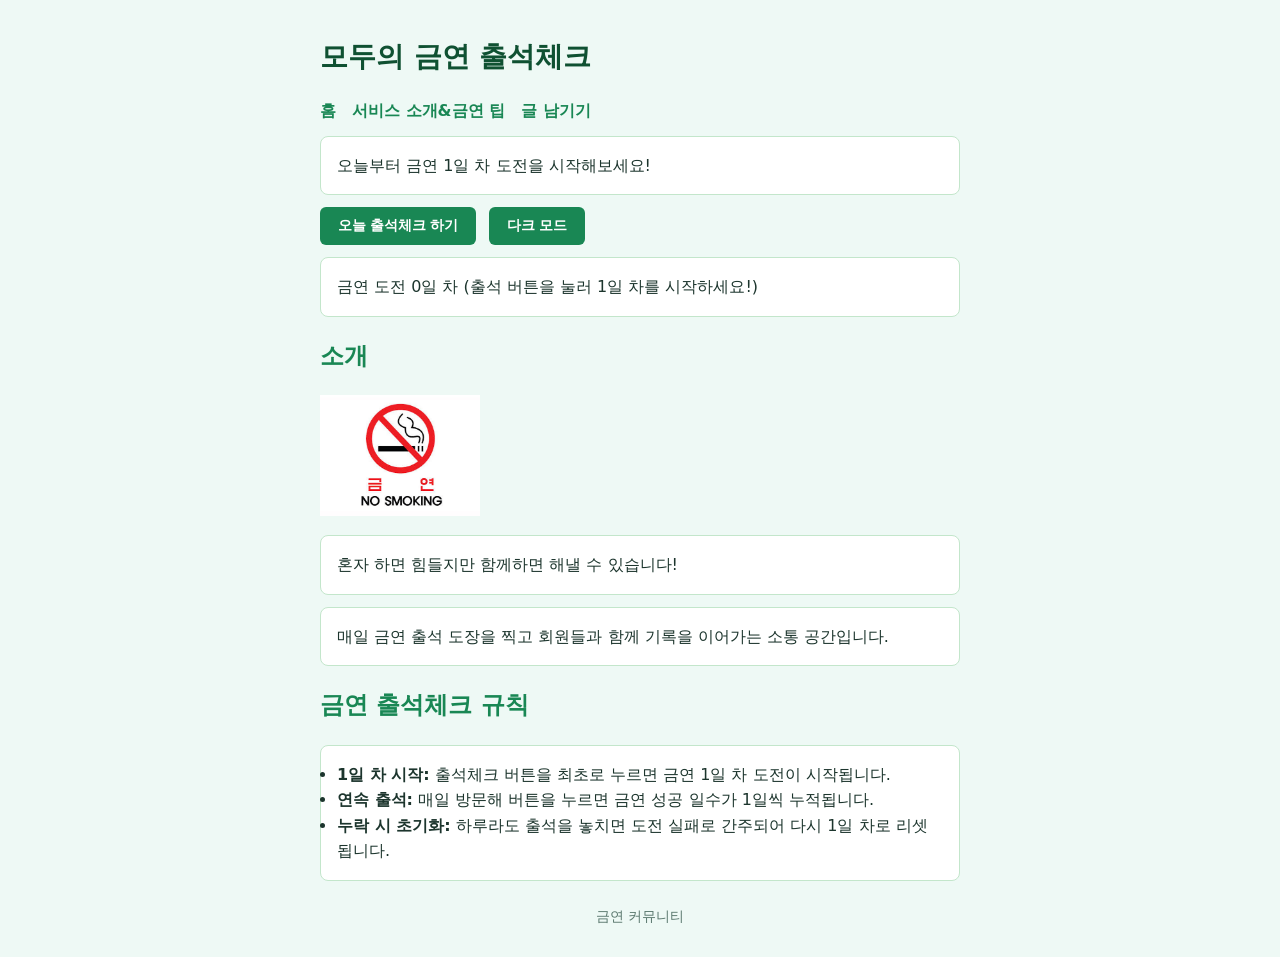
<file: index.html>
<!doctype html>
<html lang="ko">
  <head>
    <meta charset="utf-8">
    <meta name="viewport" content="width=device-width, initial-scale=1">
    <title>No Smoking Together · 금연 커뮤니티</title>
    <link rel="stylesheet" href="styles.css">
    <script src="app.js" defer></script>
  </head>
  <body>
    <header>
      <h1>모두의 금연 출석체크</h1>
      <nav>
        <a href="index.html">홈</a>
        <a href="about.html">서비스 소개&금연 팁</a>
        <a href="guestbook.html">글 남기기</a>
      </nav>
    </header>
    <main>
      <div class="card" id="greeting">오늘도 담배 없이 상쾌하게!</div>
      <div>
        <button id="attendance-button" type="button">오늘 출석체크 하기</button>
        <button id="dark-button" type="button">다크 모드</button>
      </div>
      <div class="card" id="count">오늘 출석 확인 중...</div>
      <h2>소개</h2>
      <img src="images/no smoking.jpg" alt="금연 메인 이미지" width="160">
      <p class="card">혼자 하면 힘들지만 함께하면 해낼 수 있습니다!</p>
      <p class="card">매일 금연 출석 도장을 찍고 회원들과 함께 기록을 이어가는 소통 공간입니다.</p>
      <h2>금연 출석체크 규칙</h2>
      <ul class="card">
        <li><strong>1일 차 시작:</strong> 출석체크 버튼을 최초로 누르면 금연 1일 차 도전이 시작됩니다.</li>
        <li><strong>연속 출석:</strong> 매일 방문해 버튼을 누르면 금연 성공 일수가 1일씩 누적됩니다.</li>
        <li><strong>누락 시 초기화:</strong> 하루라도 출석을 놓치면 도전 실패로 간주되어 다시 1일 차로 리셋됩니다.</li>
      </ul>
    </main>
    <footer>
      <p>금연 커뮤니티</p>
    </footer>
  </body>
</html>
</file>
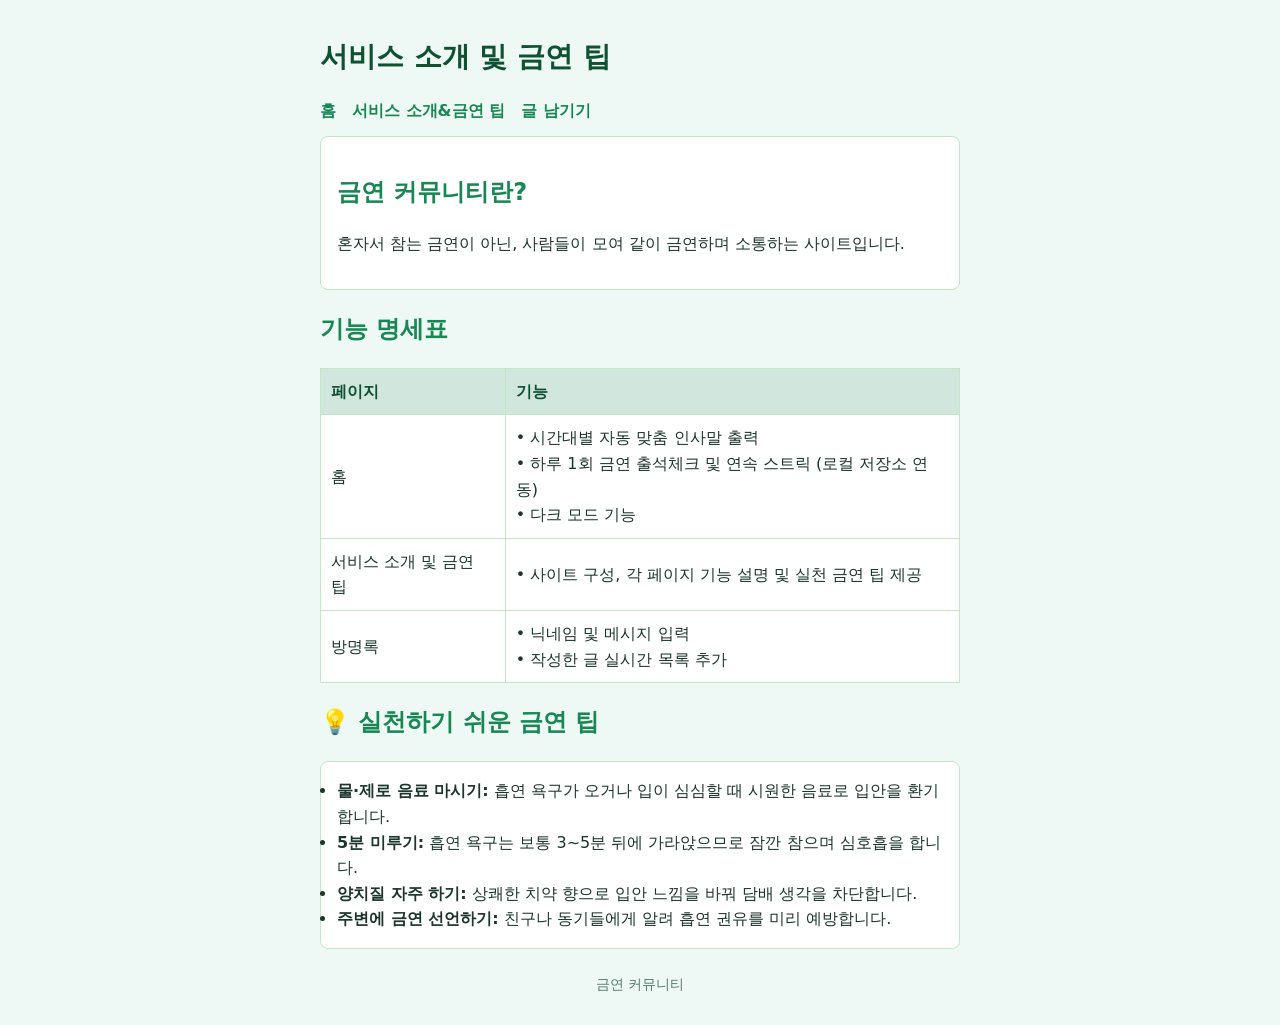
<file: about.html>
<!doctype html>
<html lang="ko">
  <head>
    <meta charset="utf-8">
    <meta name="viewport" content="width=device-width, initial-scale=1">
    <title>No Smoking Together · 서비스 소개&금연 팁</title>
    <link rel="stylesheet" href="styles.css">
  </head>
  <body>
    <header>
      <h1>서비스 소개 및 금연 팁</h1>
      <nav>
        <a href="index.html">홈</a>
        <a href="about.html">서비스 소개&금연 팁</a>
        <a href="guestbook.html">글 남기기</a>
      </nav>
    </header>
    <main>
      <div class="card">
        <h2>금연 커뮤니티란?</h2>
        <p>혼자서 참는 금연이 아닌, 사람들이 모여 같이 금연하며 소통하는 사이트입니다.</p>
      </div>

      <h2>기능 명세표</h2>
      <table>
        <tr>
          <th>페이지</th>
          <th>기능</th>
        </tr>
        <tr>
          <td>홈</td>
          <td>
            • 시간대별 자동 맞춤 인사말 출력<br>
            • 하루 1회 금연 출석체크 및 연속 스트릭 (로컬 저장소 연동)<br>
            • 다크 모드 기능
          </td>
        </tr>
        <tr>
          <td>서비스 소개 및 금연 팁</td>
          <td>
            • 사이트 구성, 각 페이지 기능 설명 및 실천 금연 팁 제공
          </td>
        </tr>
        <tr>
          <td>방명록</td>
          <td>
            • 닉네임 및 메시지 입력<br>
            • 작성한 글 실시간 목록 추가
          </td>
        </tr>
      </table>

      <h2>💡 실천하기 쉬운 금연 팁</h2>
      <ul class="card">
        <li><strong>물·제로 음료 마시기:</strong> 흡연 욕구가 오거나 입이 심심할 때 시원한 음료로 입안을 환기합니다.</li>
        <li><strong>5분 미루기:</strong> 흡연 욕구는 보통 3~5분 뒤에 가라앉으므로 잠깐 참으며 심호흡을 합니다.</li>
        <li><strong>양치질 자주 하기:</strong> 상쾌한 치약 향으로 입안 느낌을 바꿔 담배 생각을 차단합니다.</li>
        <li><strong>주변에 금연 선언하기:</strong> 친구나 동기들에게 알려 흡연 권유를 미리 예방합니다.</li>
      </ul>
    </main>
    <footer>
      <p>금연 커뮤니티</p>
    </footer>
  </body>
</html>
</file>
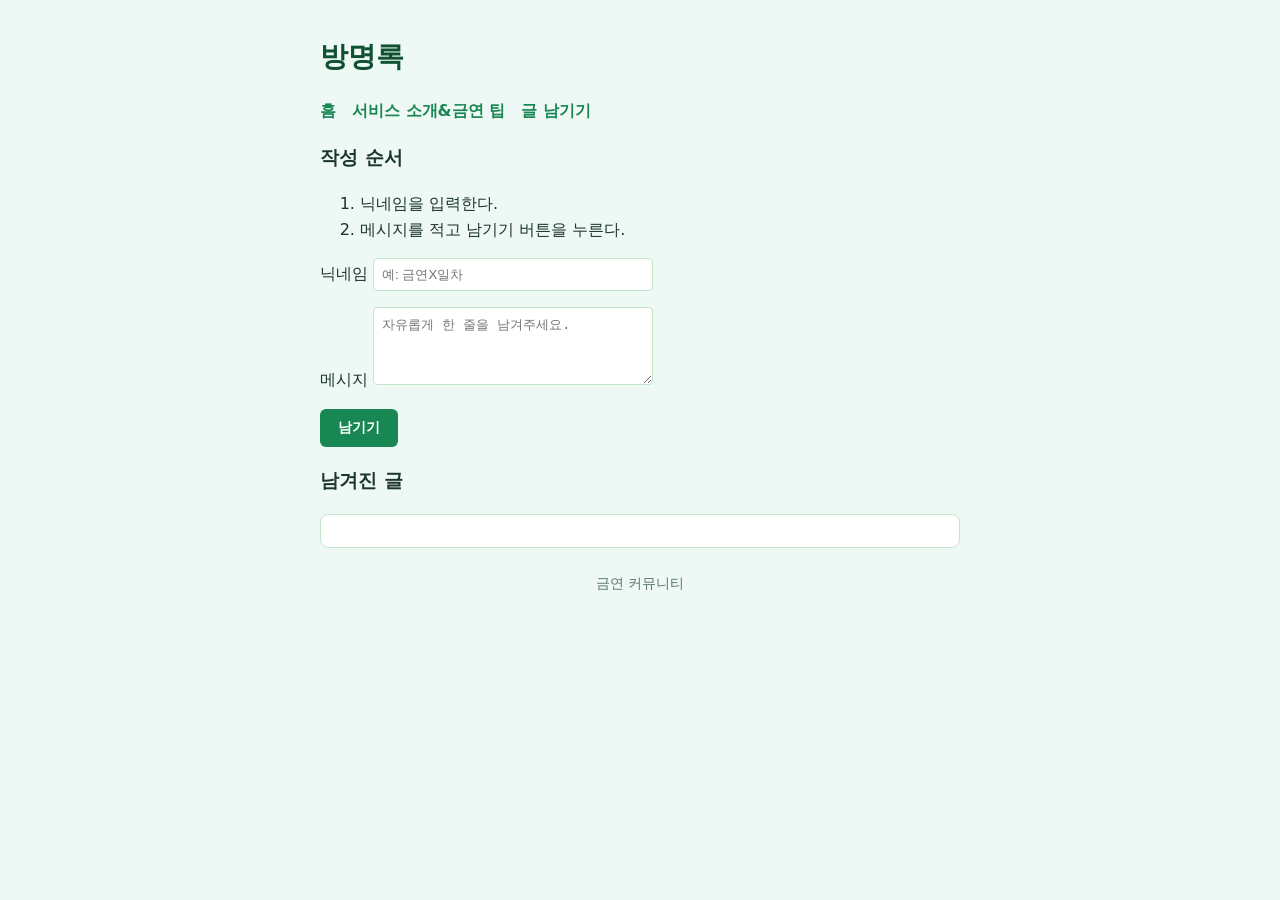
<file: guestbook.html>
<!doctype html>
<html lang="ko">
  <head>
    <meta charset="utf-8">
    <meta name="viewport" content="width=device-width, initial-scale=1">
    <title>No Smoking Together · 글 남기기</title>
    <link rel="stylesheet" href="styles.css">
    <script src="guestbook.js" defer></script>
  </head>
  <body>
    <header>
      <h1>방명록</h1>
      <nav>
        <a href="index.html">홈</a>
        <a href="about.html">서비스 소개&금연 팁</a>
        <a href="guestbook.html">글 남기기</a>
      </nav>
    </header>
    <main>
      <h3>작성 순서</h3>
      <ol>
        <li>닉네임을 입력한다.</li>
        <li>메시지를 적고 남기기 버튼을 누른다.</li>
      </ol>
      <form id="guestbook-form">
        <p>
          <label for="name">닉네임</label>
          <input id="name" type="text" placeholder="예: 금연X일차">
        </p>
        <p>
          <label for="message">메시지</label>
          <textarea id="message" rows="4" placeholder="자유롭게 한 줄을 남겨주세요."></textarea>
        </p>
        <button type="submit">남기기</button>
      </form>
      <div id="notice"></div>
      <h3>남겨진 글</h3>
      <ul class="card" id="list"></ul>
    </main>
    <footer>
      <p>금연 커뮤니티</p>
    </footer>
  </body>
</html>
</file>
<file: styles.css>
body {
  background-color: #eef9f5; /* 상쾌하고 연한 민트빛 배경 */
  color: #1c352d;
  font-family: system-ui, sans-serif;
  font-size: 16px;
  max-width: 640px;
  margin: 0 auto;
  padding: 16px;
  line-height: 1.6;
}

h1 {
  color: #0f5132; /* 진한 딥 포레스트 그린 */
  font-size: 28px;
}

h2 {
  color: #198754; /* 활기찬 건강 그린 */
}

nav {
  display: flex;
  gap: 16px;
  flex-wrap: wrap;
}

nav a {
  color: #198754;
  font-weight: bold;
  text-decoration: none;
}

nav a:hover {
  text-decoration: underline;
}

.card {
  background-color: #ffffff;
  padding: 16px;
  margin: 12px 0;
  border: 1px solid #c3e6cb; /* 부드러운 그린 테두리 */
  border-radius: 8px;
}

button {
  background-color: #198754;
  color: #ffffff;
  border: none;
  padding: 10px 18px;
  border-radius: 6px;
  cursor: pointer;
  font-size: 14px;
  font-weight: bold;
  margin-right: 8px;
  transition: background-color 0.2s;
}

button:hover {
  background-color: #146c43;
}

input,
textarea {
  width: 280px;
  max-width: 100%;
  padding: 8px;
  border: 1px solid #c3e6cb;
  border-radius: 4px;
  box-sizing: border-box;
}

footer {
  color: #5a786e;
  text-align: center;
  font-size: 14px;
  margin-top: 24px;
}

@media (max-width: 600px) {
  nav {
    flex-direction: column;
  }
}

/* -----------------------------------
 * 다크 모드 (어두운 야간 금연 테마)
 * ----------------------------------- */
body.dark {
  background-color: #101e19; /* 야간 딥 숲속 배경 */
  color: #e0ece7;
}

body.dark .card {
  background-color: #1a2c25;
  color: #e0ece7;
  border-color: #2b473c;
}

body.dark h1 {
  color: #5cf2bd; /* 밝게 빛나는 차분한 민트 */
}

body.dark h2,
body.dark nav a {
  color: #20c997;
}

body.dark button {
  background-color: #20c997;
  color: #0d1914;
}

body.dark button:hover {
  background-color: #17a2b8;
}

table {
  width: 100%;
  border-collapse: collapse;
  margin-top: 12px;
  background-color: #ffffff;
}

th, td {
  border: 1px solid #c3e6cb;
  padding: 10px;
  text-align: left;
}

th {
  background-color: #d1e7dd;
  color: #0f5132;
}

body.dark table {
  background-color: #1a2c25;
}

body.dark th, body.dark td {
  border-color: #2b473c;
}

body.dark th {
  background-color: #243e33;
  color: #20c997;
}
</file>
